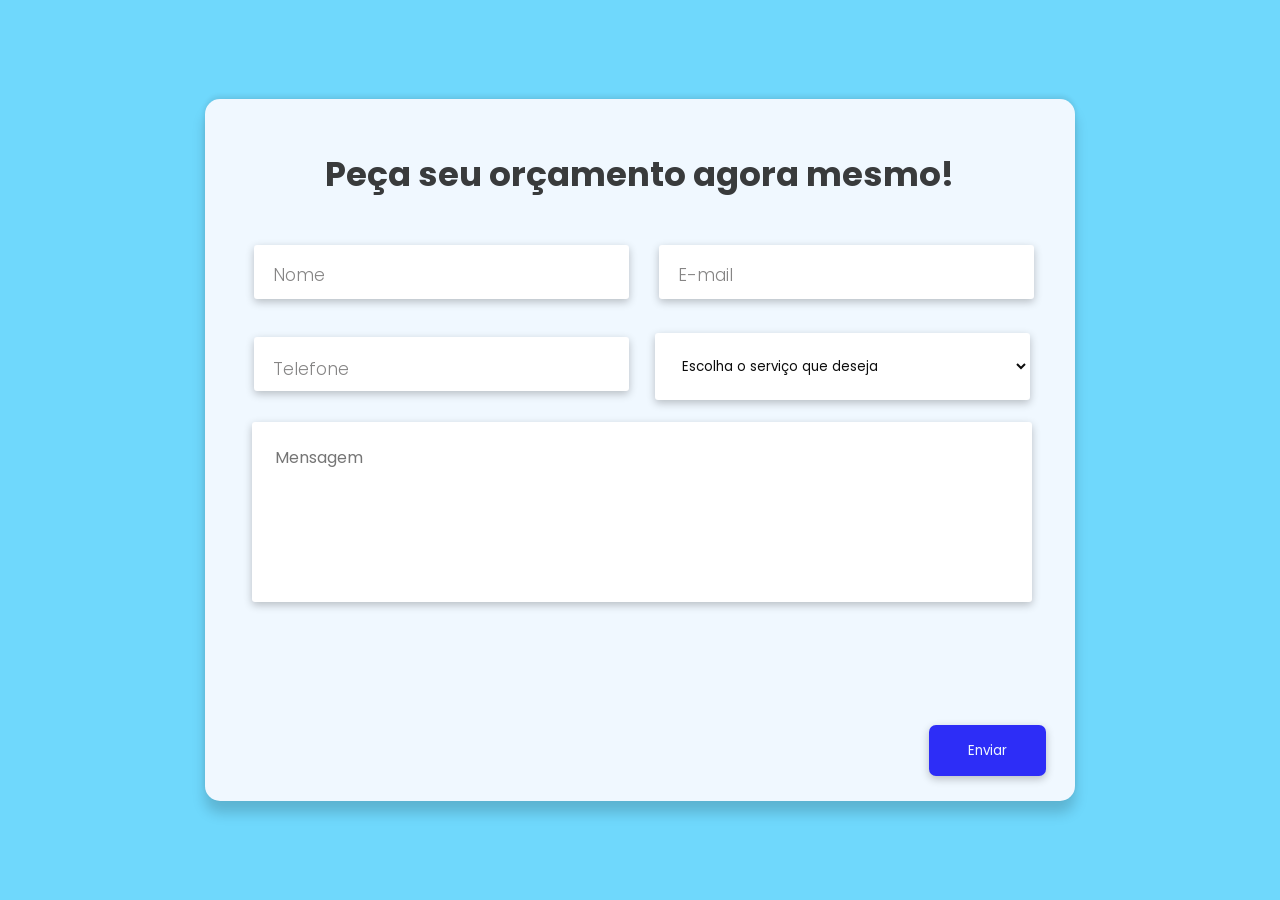
<file: hmtl-css-study/teste-trii/index.html>
<!DOCTYPE html>
<html lang="pt-br">
<head>
    <meta charset="UTF-8">
    <meta name="viewport" content="width=device-width, initial-scale=1.0">
    <title>Formulário</title>
    <link rel="stylesheet" href="style.css">
    <link
    href='https://unpkg.com/boxicons@2.1.4/css/boxicons.min.css'
    rel='stylesheet'> 


</head>
<body>
    <main class="container">
        <form>
        <h1>Peça seu orçamento agora mesmo!<h1>

            <div class="group-cards">
                <div class="input-name">
                    <input placeholder=" " type="text" id="inputname">
                    <label for="inputname">Nome</label>
                </div>

                <div class="input-email">       <input
                    placeholder=" " type="email" id="inputemail">
                    <label for="input-email">E-mail</label>
                </div>

                <div class="input-tel">         <input placeholder=" " type="tel" id="inputtel">
                    <label for="input-tel">Telefone</label>
                </div>


                <select name="" id="menu">
                <option   disabled selected hidden>Escolha o serviço que deseja</option>
                <option  >Criação de Site</option>
                <option  >Tráfego Pago (Anúncios)</option>
                <option  >Gestão de Redes Sociais</option>
                </select>
            </div>
        
            <textarea placeholder="Mensagem" id="msg"></textarea>
            <div id="mensagem-sucesso">Enviado !</div>
            <div class="botao-container">
                <button type="submit">Enviar </button>
            </div>


    </form>

</main>
 
    <script src="script.js"></script>
</body>
</html>
</file>
<file: hmtl-css-study/teste-trii/style.css>
@import url('https://fonts.googleapis.com/css2?family=Arimo:ital,wght@0,400..700;1,400..700&family=Poppins:ital,wght@0,100;0,200;0,300;0,400;0,500;0,600;0,700;0,800;0,900;1,100;1,200;1,300;1,400;1,500;1,600;1,700;1,800;1,900&display=swap');



*{margin: 0;
padding: 0;
box-sizing: border-box;
font-family: "Poppins", sans-serif;}
textarea{width: 100%;height: 100%;resize: none;}
body{display: flex;justify-content: center;align-items: center;min-height: 100vh;background-color: #66d6fcef;}
.container{
    width: 68%;
    height: 78vh;
    background-color: aliceblue;
    border: 2px solid none;border-radius: 15px;
    padding: 30px 25px;
    box-shadow: rgba(0, 0, 0, 0.17) 0px 12px 13px, rgba(0, 0, 0, 0.09) 0px -3px 5px;

    }

.container h1{font-size: 34px;color:rgba(0, 0, 0, 0.766);
text-align: center;padding: 20px;}


.group-cards {
    display: grid;
    grid-template-columns: 1fr 1fr; /* cria 2 colunas*/
    gap: 30px;
    margin-bottom: 20px;
    
}

.group-cards input,textarea{ padding: 22px;width: 100%;height: 6vh;border-radius: 3px; border-color:rgba(169, 169, 169, 0.442);/* Sombra centralizada por igual: */
box-shadow: rgba(0, 0, 0, 0.24) 0px 3px 8px;
border-color: transparent;
font-size: 16px;margin: 4px;} /* alterando cards do mesmo grupo de uma vez*/


/*Mudando card select*/
.group-cards #menu {
    box-shadow: rgba(99, 99, 99, 0.2) 0px 2px 8px 0px;
    background-color: white;
    border-radius: 1px;

    border-radius: 3px;
    border-color: transparent;
    box-shadow: rgba(0, 0, 0, 0.24) 0px 3px 8px;
    color: rgb(12, 12, 12);padding: 22px;
    outline: none;
}

/*  Caixa de Mensagem (Textarea) que fica abaixo da grade */
#msg {
    width: 100%; 
    height: 20vh;
    padding: 22px;
    margin: 2px;
    border-radius: 3px; 
    box-shadow: rgba(0, 0, 0, 0.24) 0px 3px 8px;
    border-color: transparent;
}

/*Posicionando container div pro button*/
.botao-container {
    display: flex;             
    justify-content: flex-end; 
    width: 100%;               
    margin-top: 10px;          
    color:blue ;
}
/*Mudando estilo da tag button*/
.botao-container button{background-color: rgb(45, 45, 247);width: 15%;height: 5.7vh;color: aliceblue;border-radius: 7px;border-color: transparent;box-shadow: rgba(0, 0, 0, 0.24) 0px 3px 8px;margin: -2%;} 
/*  Classe que o JavaScript vai injetar no campo com erro */
/*  Quando o campo tiver erro, essa regra mata qualquer outra cor de foco */
.campo-erro, .campo-erro:focus {
    border-color: #e74c3c !important; 
    box-shadow: 0 0 0 4px rgba(231, 76, 60, 0.25) !important;
    outline: none !important;}

.input-name{position: relative;}
.input-name label{position: absolute;top: 34%;transform: translateY(-50);left: 22px;color: rgb(134, 133, 133);font-size: 17px;font-weight:398;pointer-events: none;transition: 0.2s ease all;margin: 1px;
}
.input-email{position: relative;}
.input-email label{position: absolute;top: 34%;transform: translateY(-50);left: 22px;color: rgb(134, 133, 133);font-size: 17px;font-weight:398;pointer-events: none;transition: 0.2s ease all;margin: 1px;}

.input-tel{position: relative;}
.input-tel label{position: absolute;top: 34%;transform: translateY(-50);left: 22px;color: rgb(134, 133, 133);font-size: 17px;font-weight:398;pointer-events: none;transition: 0.2s ease all;margin: 1px;}

.input-tel input:focus + label,
.input-tel input:not(:placeholder-shown) + label {
    top: 3px;
    font-size: 12px;
    background-color: white;
    color: rgb(45, 89, 247);
    padding: 0 5px;
}.input-email input:focus + label,
.input-email input:not(:placeholder-shown) + label {
    top: 3px;
    font-size: 12px;
    background-color: white;
    color: rgb(45, 89, 247);
    padding: 0 5px;
}.input-name input:focus + label,
.input-name input:not(:placeholder-shown) + label {
    top: 3px;
    font-size: 12px;
    background-color: white;
    color: rgb(45, 89, 247);
    padding: 0 5px;
}


#mensagem-sucesso {
    opacity: 0;
    visibility: hidden;
    color: green;
    font-weight:bold;
    margin-top: 79px;
    /* Define a transição suave */
    transition: opacity 0.5s ease, visibility 0.5s ease; 
    font-size: 23px;
}

/* Classe que o JavaScript vai ativar */
#mensagem-sucesso.mostrar {
    opacity: 1;
    visibility: visible;
}
</file>
